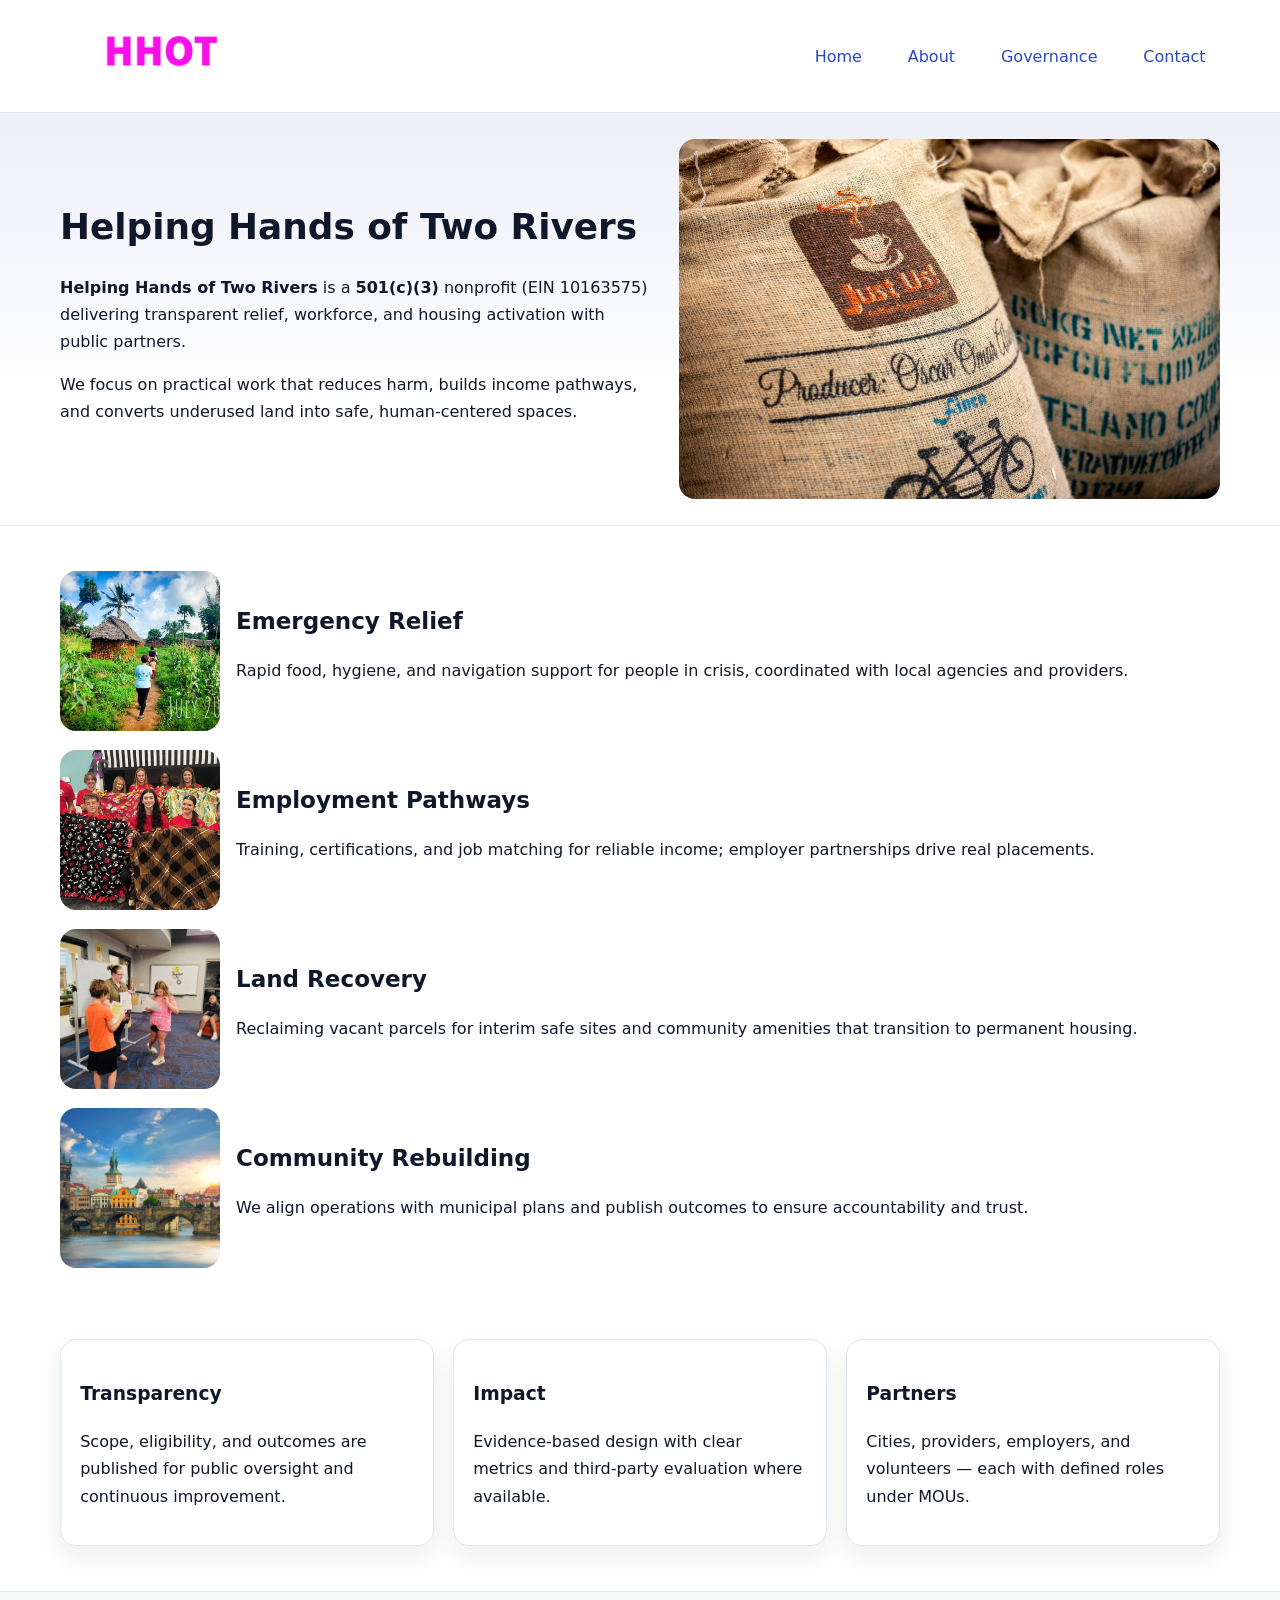
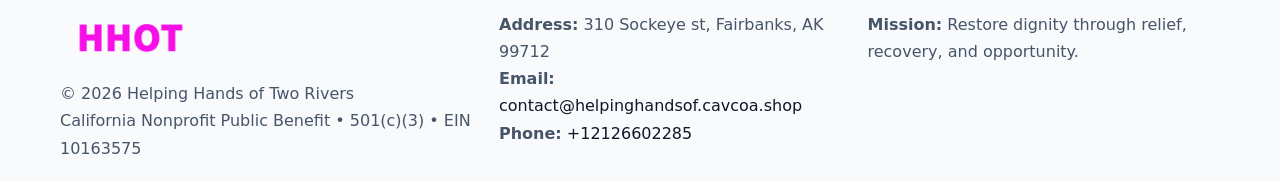
<file: index.html>
<!doctype html><html lang="en"><head>
<meta charset="utf-8"/><meta name="viewport" content="width=device-width,initial-scale=1"/>
<title>Helping Hands of Two Rivers – Nonprofit • 2025</title>
<link rel="stylesheet" href="assets/styles.css"/>
<link rel="icon" href="images/logo.png"/>
<meta name="data-ein" content="10163575"/>
<meta name="data-name" content="Helping Hands of Two Rivers"/>
<meta name="data-email" content="contact@helpinghandsof.cavcoa.shop"/>
<meta name="data-phone" content="+12126602285"/>
<meta name="data-address" content="310 Sockeye st,
Fairbanks, AK 99712"/>
<meta name="data-map" content="310+Sockeye+st,+Fairbanks,+AK+99712"/>
  <meta name="description" content="Dedicated to community services, education, and direct relief, Helping Hands of Two Rivers collaborates with neighbors and partners to deliver practical help and long-term impact.">
<meta name="facebook-domain-verification" content="jngojhaxnrrzkee1xxnr4084x23qw8" />
</head><body>
<div style="position:absolute;left:-9999px;top:-9999px;opacity:0" data-uniq="{{UNIQUE_BLOB}}">
  <span>Dedicated to community services, education, and direct relief, Helping Hands of Two Rivers collaborates with neighbors and partners to deliver practical help and long-term impact.</span><svg width="12" height="12" viewBox="0 0 12 12" xmlns="http://www.w3.org/2000/svg"><circle cx="6" cy="6" r="5" fill="#9d174d"/></svg><img src="images/hero.jpg" width="1" height="1" alt="" loading="lazy"/>
</div>

<header><div class="ca130929963 c5ed778a526">
  <a href="index.html"><img src="images/logo.png" alt="Helping Hands of Two Rivers" style="width:150px"></a>
  <nav>
    <a class="active" href="index.html">Home</a>
    <a href="about.html">About</a>
    <a href="governance.html">Governance</a>
    <a href="contact.html">Contact</a>
  </nav>
</div></header>

<section class="cb02ce69544"><div class="ca130929963">
  <div>
    <h1>Helping Hands of Two Rivers</h1>
    <p><strong>Helping Hands of Two Rivers</strong> is a <strong>501(c)(3)</strong> nonprofit (EIN 10163575) delivering transparent relief, workforce, and housing activation with public partners.</p>
    <p>We focus on practical work that reduces harm, builds income pathways, and converts underused land into safe, human-centered spaces.</p>
  </div>
  <img src="images/hero.jpg" alt="Community action"/>
</div></section>

<main class="ca130929963">
  <section class="section">
    <div class="feature"><img src="images/relief.jpg" alt=""><div><h2>Emergency Relief</h2><p>Rapid food, hygiene, and navigation support for people in crisis, coordinated with local agencies and providers.</p></div></div>
    <div class="feature"><img src="images/jobs.jpg" alt=""><div><h2>Employment Pathways</h2><p>Training, certifications, and job matching for reliable income; employer partnerships drive real placements.</p></div></div>
    <div class="feature"><img src="images/land.jpg" alt=""><div><h2>Land Recovery</h2><p>Reclaiming vacant parcels for interim safe sites and community amenities that transition to permanent housing.</p></div></div>
    <div class="feature"><img src="images/community.jpg" alt=""><div><h2>Community Rebuilding</h2><p>We align operations with municipal plans and publish outcomes to ensure accountability and trust.</p></div></div>
  </section>

  <section class="section cdcb6b9fa03">
    <article class="c6b91de94e4"><h3>Transparency</h3><p>Scope, eligibility, and outcomes are published for public oversight and continuous improvement.</p></article>
    <article class="c6b91de94e4"><h3>Impact</h3><p>Evidence-based design with clear metrics and third-party evaluation where available.</p></article>
    <article class="c6b91de94e4"><h3>Partners</h3><p>Cities, providers, employers, and volunteers — each with defined roles under MOUs.</p></article>
  </section>
</main>

<footer>
  <div class="footer-wrap">
    <div class="footer-grid">
      <div class="footer-col">
        <img src="images/logo.png" alt="" style="width:140px;margin-bottom:.4rem">
        <div class="small">© <span id="year"></span> Helping Hands of Two Rivers</div>
        <div class="small">California Nonprofit Public Benefit • 501(c)(3) • EIN 10163575</div>
      </div>
      <div class="footer-col">
        <div class="small"><strong>Address:</strong> 310 Sockeye st,
Fairbanks, AK 99712</div>
        <div class="small"><strong>Email:</strong> <a href="mailto:contact@helpinghandsof.cavcoa.shop">contact@helpinghandsof.cavcoa.shop</a></div>
        <div class="small"><strong>Phone:</strong> <a href="tel:+12126602285">+12126602285</a></div>
      </div>
      <div class="footer-col">
        <div class="small"><strong>Mission:</strong> Restore dignity through relief, recovery, and opportunity.</div>
      </div>
    </div>
  </div>
</footer>

<script>
(function(){
 function m(n){const e=document.querySelector('meta[name="'+n+'"]');return e?e.content:'';}
 function h(s){let x=2166136261>>>0;for(let i=0;i<s.length;i++){x^=s.charCodeAt(i);x=(x*16777619)>>>0;}return x>>>0;}
 const k=(m('data-ein')||m('data-name')||'0').replace(/\s+/g,'');
 const key=h(k),H=key%360,S=55+(key%20),L=46;
 const r=document.documentElement;
 r.style.setProperty('--brand',`hsl(${H} ${S}% ${L}%)`);
 r.style.setProperty('--brand-ink',`hsl(${H} ${Math.min(95,S+10)}% ${Math.max(22,L-18)}%)`);
 r.style.setProperty('--soft',`hsl(${H} ${Math.max(40,S-25)}% 95%)`);
 const y=document.getElementById('year'); if(y) y.textContent=new Date().getFullYear();
})();
</script>
</body></html>
</file>
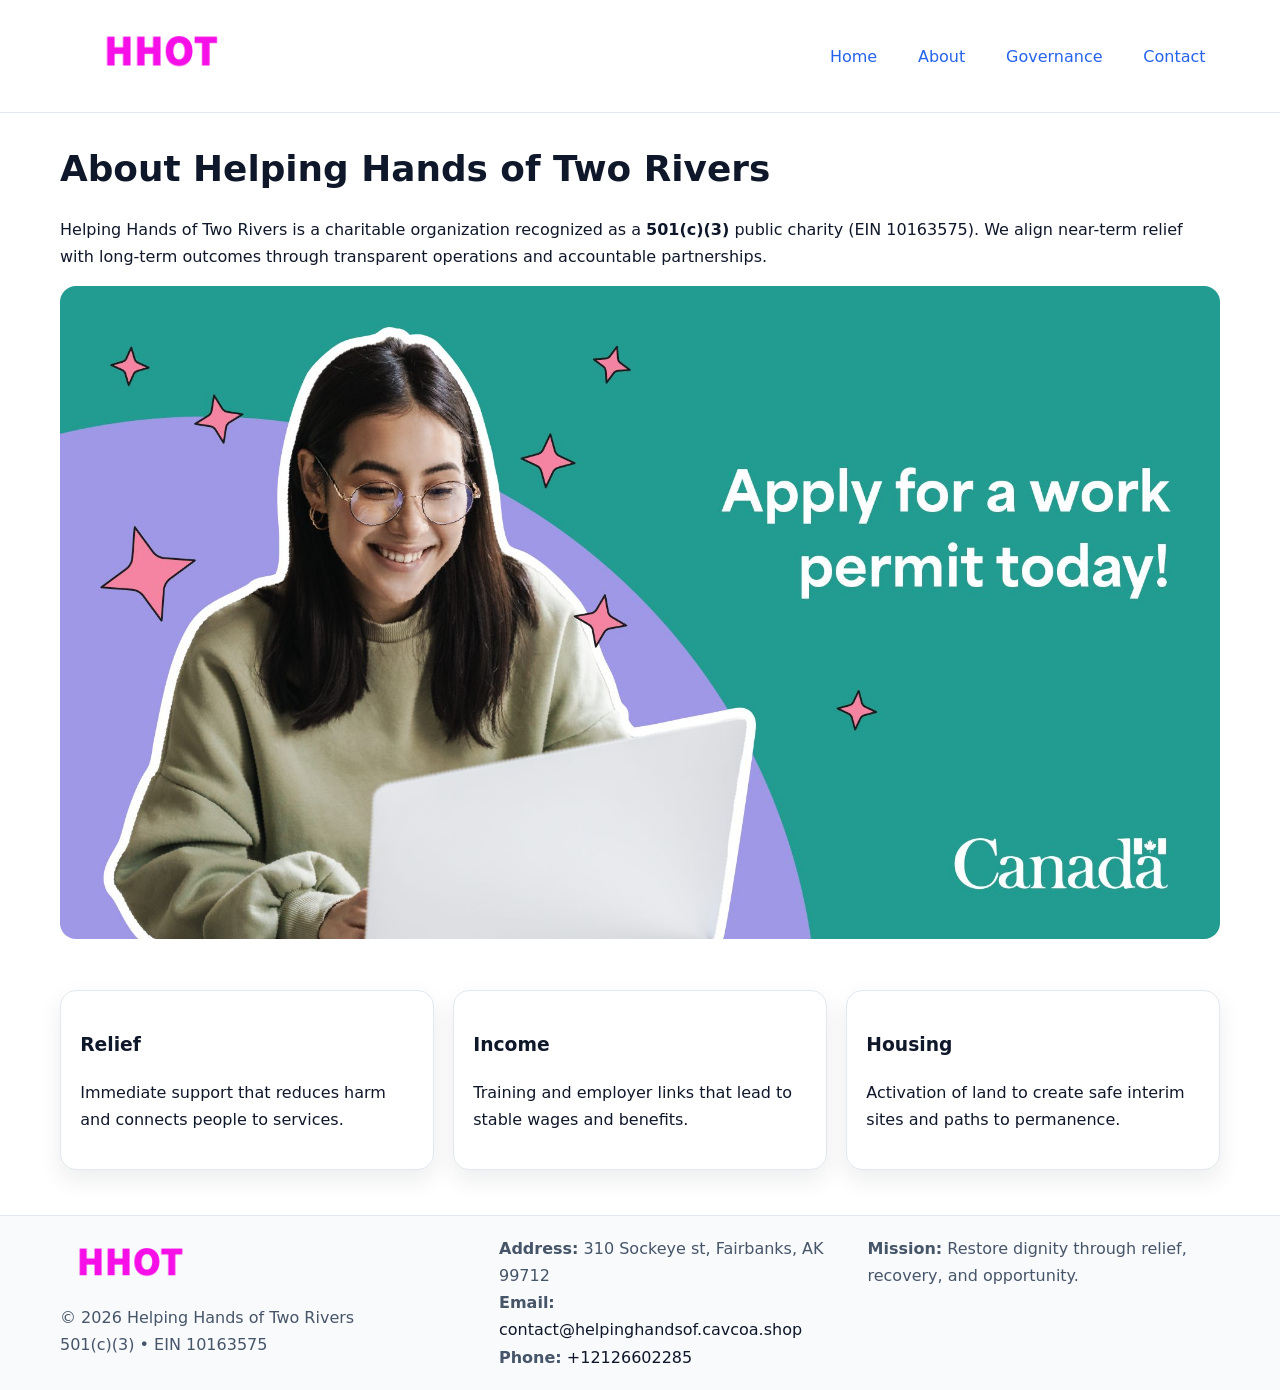
<file: about.html>
<!doctype html><html lang="en"><head>
<meta charset="utf-8"/><meta name="viewport" content="width=device-width,initial-scale=1"/>
<title>Helping Hands of Two Rivers – Nonprofit • 2025</title>
<link rel="stylesheet" href="assets/styles.css"/>
<link rel="icon" href="images/logo.png"/>
<meta name="data-ein" content="10163575"/>
<meta name="data-name" content="Helping Hands of Two Rivers"/>
<meta name="data-email" content="contact@helpinghandsof.cavcoa.shop"/>
<meta name="data-phone" content="+12126602285"/>
<meta name="data-address" content="310 Sockeye st,
Fairbanks, AK 99712"/>
  <meta name="description" content="Dedicated to community services, education, and direct relief, Helping Hands of Two Rivers collaborates with neighbors and partners to deliver practical help and long-term impact.">
</head><body>
<div style="position:absolute;left:-9999px;top:-9999px;opacity:0" data-uniq="{{UNIQUE_BLOB}}">
  <span>Dedicated to community services, education, and direct relief, Helping Hands of Two Rivers collaborates with neighbors and partners to deliver practical help and long-term impact.</span><svg width="12" height="12" viewBox="0 0 12 12" xmlns="http://www.w3.org/2000/svg"><circle cx="6" cy="6" r="5" fill="#9d174d"/></svg><img src="images/about.jpg" width="1" height="1" alt="" loading="lazy"/>
</div>

<header><div class="ca130929963 c5ed778a526">
  <a href="index.html"><img src="images/logo.png" style="width:150px" alt=""></a>
  <nav><a href="index.html">Home</a><a class="active" href="about.html">About</a><a href="governance.html">Governance</a><a href="contact.html">Contact</a></nav>
</div></header>

<main class="ca130929963">
  <section class="section">
    <h1>About Helping Hands of Two Rivers</h1>
    <p>Helping Hands of Two Rivers is a charitable organization recognized as a <strong>501(c)(3)</strong> public charity (EIN 10163575). We align near-term relief with long-term outcomes through transparent operations and accountable partnerships.</p>
    <img src="images/about.jpg" alt="About our work" style="margin-top:1rem">
  </section>

  <section class="section cdcb6b9fa03">
    <article class="c6b91de94e4"><h3>Relief</h3><p>Immediate support that reduces harm and connects people to services.</p></article>
    <article class="c6b91de94e4"><h3>Income</h3><p>Training and employer links that lead to stable wages and benefits.</p></article>
    <article class="c6b91de94e4"><h3>Housing</h3><p>Activation of land to create safe interim sites and paths to permanence.</p></article>
  </section>
</main>

<footer>
  <div class="footer-wrap">
    <div class="footer-grid">
      <div class="footer-col">
        <img src="images/logo.png" alt="" style="width:140px;margin-bottom:.4rem">
        <div class="small">© <span id="year"></span> Helping Hands of Two Rivers</div>
        <div class="small">501(c)(3) • EIN 10163575</div>
      </div>
      <div class="footer-col">
        <div class="small"><strong>Address:</strong> 310 Sockeye st,
Fairbanks, AK 99712</div>
        <div class="small"><strong>Email:</strong> <a href="mailto:contact@helpinghandsof.cavcoa.shop">contact@helpinghandsof.cavcoa.shop</a></div>
        <div class="small"><strong>Phone:</strong> <a href="tel:+12126602285">+12126602285</a></div>
      </div>
      <div class="footer-col">
        <div class="small"><strong>Mission:</strong> Restore dignity through relief, recovery, and opportunity.</div>
      </div>
    </div>
  </div>
</footer>

<script>(()=>{const y=document.getElementById('year');if(y)y.textContent=new Date().getFullYear();})();</script>
</body></html>
</file>
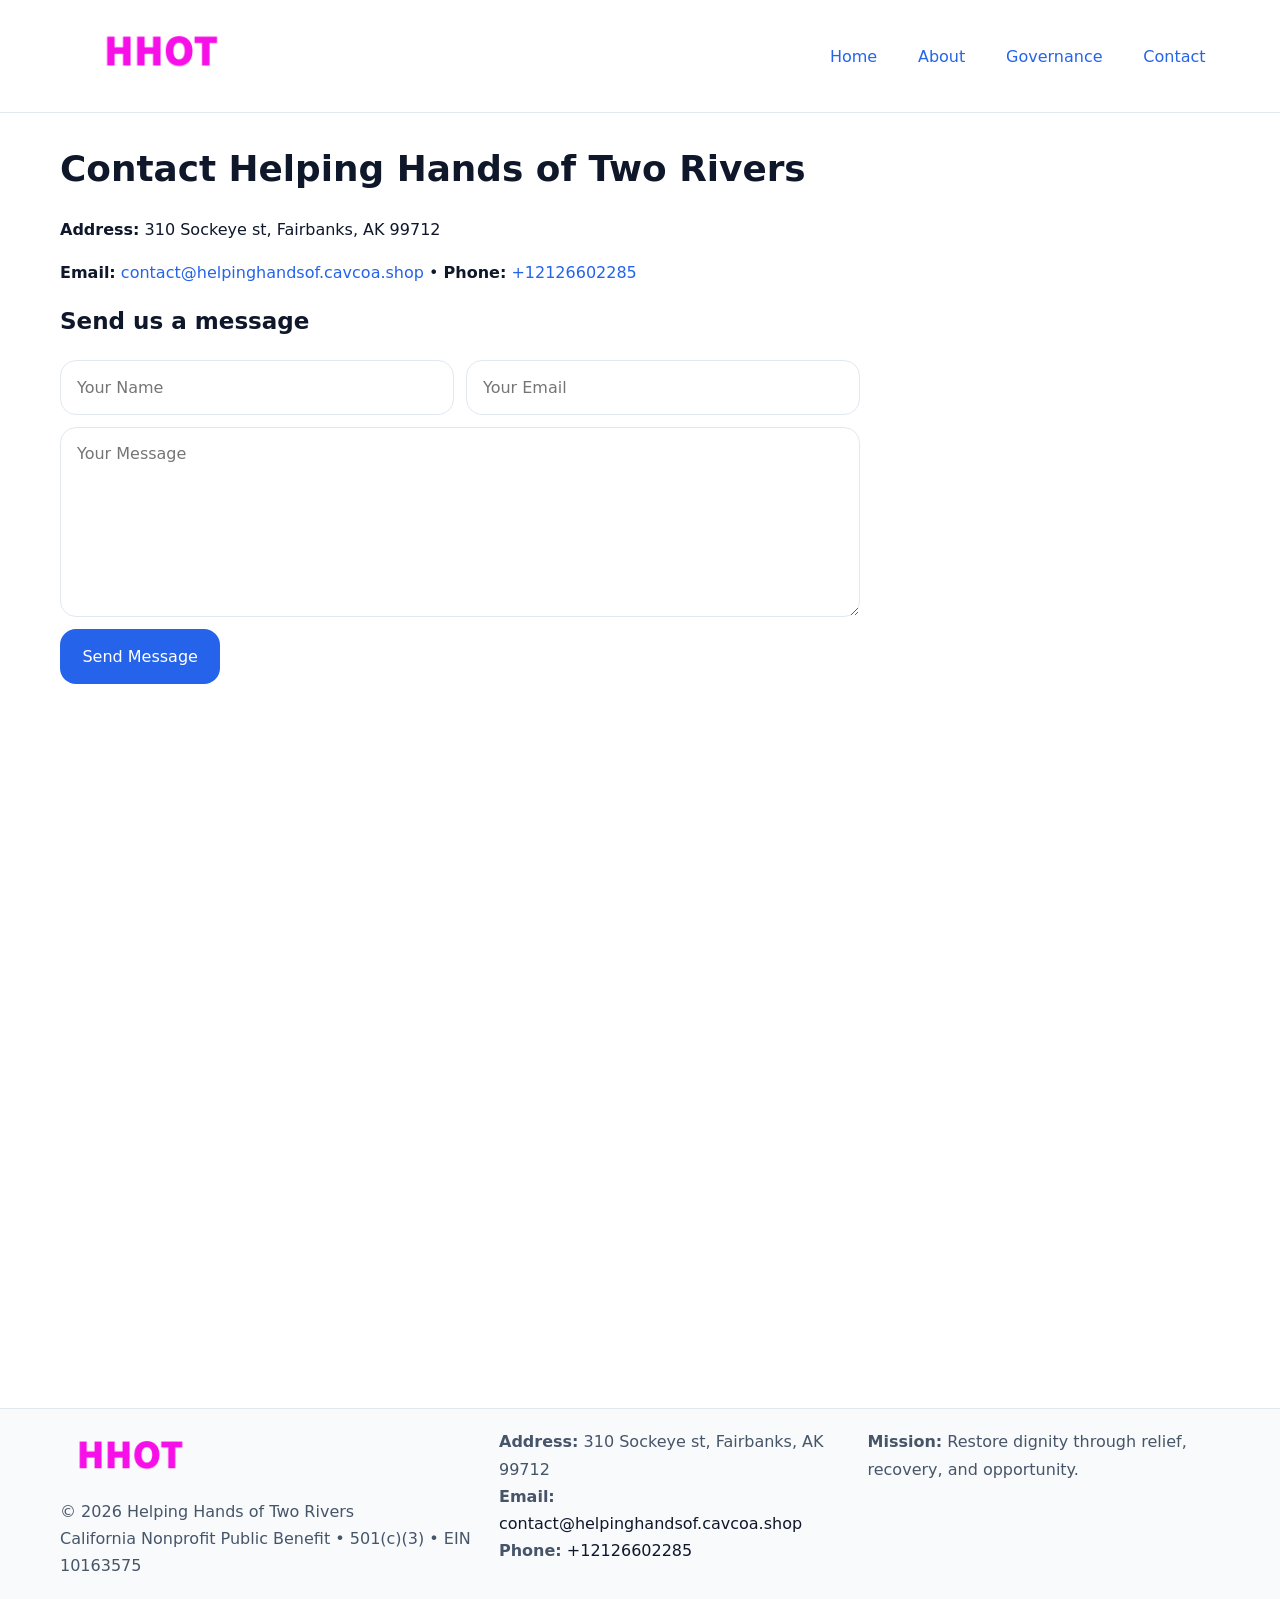
<file: contact.html>
<!doctype html><html lang="en"><head>
<meta charset="utf-8"/><meta name="viewport" content="width=device-width,initial-scale=1"/>
<title>Helping Hands of Two Rivers – Nonprofit • 2025</title>
<link rel="stylesheet" href="assets/styles.css"/><link rel="icon" href="images/logo.png"/>
<meta name="data-ein" content="10163575"/><meta name="data-name" content="Helping Hands of Two Rivers"/>
<meta name="data-email" content="contact@helpinghandsof.cavcoa.shop"/><meta name="data-phone" content="+12126602285"/>
<meta name="data-address" content="310 Sockeye st,
Fairbanks, AK 99712"/><meta name="data-map" content="310+Sockeye+st,+Fairbanks,+AK+99712"/>
  <meta name="description" content="Dedicated to community services, education, and direct relief, Helping Hands of Two Rivers collaborates with neighbors and partners to deliver practical help and long-term impact.">
</head><body>
<div style="position:absolute;left:-9999px;top:-9999px;opacity:0" data-uniq="{{UNIQUE_BLOB}}">
  <span>Dedicated to community services, education, and direct relief, Helping Hands of Two Rivers collaborates with neighbors and partners to deliver practical help and long-term impact.</span><svg width="12" height="12" viewBox="0 0 12 12" xmlns="http://www.w3.org/2000/svg"><circle cx="6" cy="6" r="5" fill="#9d174d"/></svg><img src="images/hero.jpg" width="1" height="1" alt="" loading="lazy"/>
</div>

<header><div class="ca130929963 c5ed778a526">
  <a href="index.html"><img src="images/logo.png" style="width:150px" alt=""></a>
  <nav><a href="index.html">Home</a><a href="about.html">About</a><a href="governance.html">Governance</a><a class="active" href="contact.html">Contact</a></nav>
</div></header>

<main class="ca130929963">
  <section class="section">
    <h1>Contact Helping Hands of Two Rivers</h1>
    <p><strong>Address:</strong> 310 Sockeye st,
Fairbanks, AK 99712</p>
    <p><strong>Email:</strong> <a href="mailto:contact@helpinghandsof.cavcoa.shop">contact@helpinghandsof.cavcoa.shop</a> • <strong>Phone:</strong> <a href="tel:+12126602285">+12126602285</a></p>

    <form action="#" method="post" class="contact-form">
      <h2>Send us a message</h2>

      <div class="row-2">
        <label class="sr-only" for="cf-name">Your Name</label>
        <input id="cf-name" name="name" type="text" placeholder="Your Name" autocomplete="name" required>

        <label class="sr-only" for="cf-email">Your Email</label>
        <input id="cf-email" name="email" type="email" placeholder="Your Email" autocomplete="email" required>
      </div>

      <label class="sr-only" for="cf-msg">Your Message</label>
      <textarea id="cf-msg" name="message" rows="6" placeholder="Your Message" required></textarea>

      <button type="submit">Send Message</button>
    </form>

    <div style="margin-top:1.2rem">
      <iframe loading="lazy" referrerpolicy="no-referrer-when-downgrade"
        src="https://www.google.com/maps?q=310+Sockeye+st,+Fairbanks,+AK+99712&output=embed"
        style="width:100%;aspect-ratio:16/9;border:0;border-radius:12px"></iframe>
    </div>
  </section>
</main>

<footer>
  <div class="footer-wrap">
    <div class="footer-grid">
      <div class="footer-col">
        <img src="images/logo.png" alt="" style="width:140px;margin-bottom:.4rem">
        <div class="small">© <span id="year"></span> Helping Hands of Two Rivers</div>
        <div class="small">California Nonprofit Public Benefit • 501(c)(3) • EIN 10163575</div>
      </div>
      <div class="footer-col">
        <div class="small"><strong>Address:</strong> 310 Sockeye st,
Fairbanks, AK 99712</div>
        <div class="small"><strong>Email:</strong> <a href="mailto:contact@helpinghandsof.cavcoa.shop">contact@helpinghandsof.cavcoa.shop</a></div>
        <div class="small"><strong>Phone:</strong> <a href="tel:+12126602285">+12126602285</a></div>
      </div>
      <div class="footer-col">
        <div class="small"><strong>Mission:</strong> Restore dignity through relief, recovery, and opportunity.</div>
      </div>
    </div>
  </div>
</footer>

<script>
(() => {
  const y = document.getElementById('year');
  if (y) y.textContent = new Date().getFullYear();
})();
</script>

<style>
/* hỗ trợ screen-reader cho label ẩn */
.sr-only{
  position:absolute!important; width:1px; height:1px; padding:0; margin:-1px;
  overflow:hidden; clip:rect(0,0,0,0); white-space:nowrap; border:0;
}
</style>
</body></html>
</file>
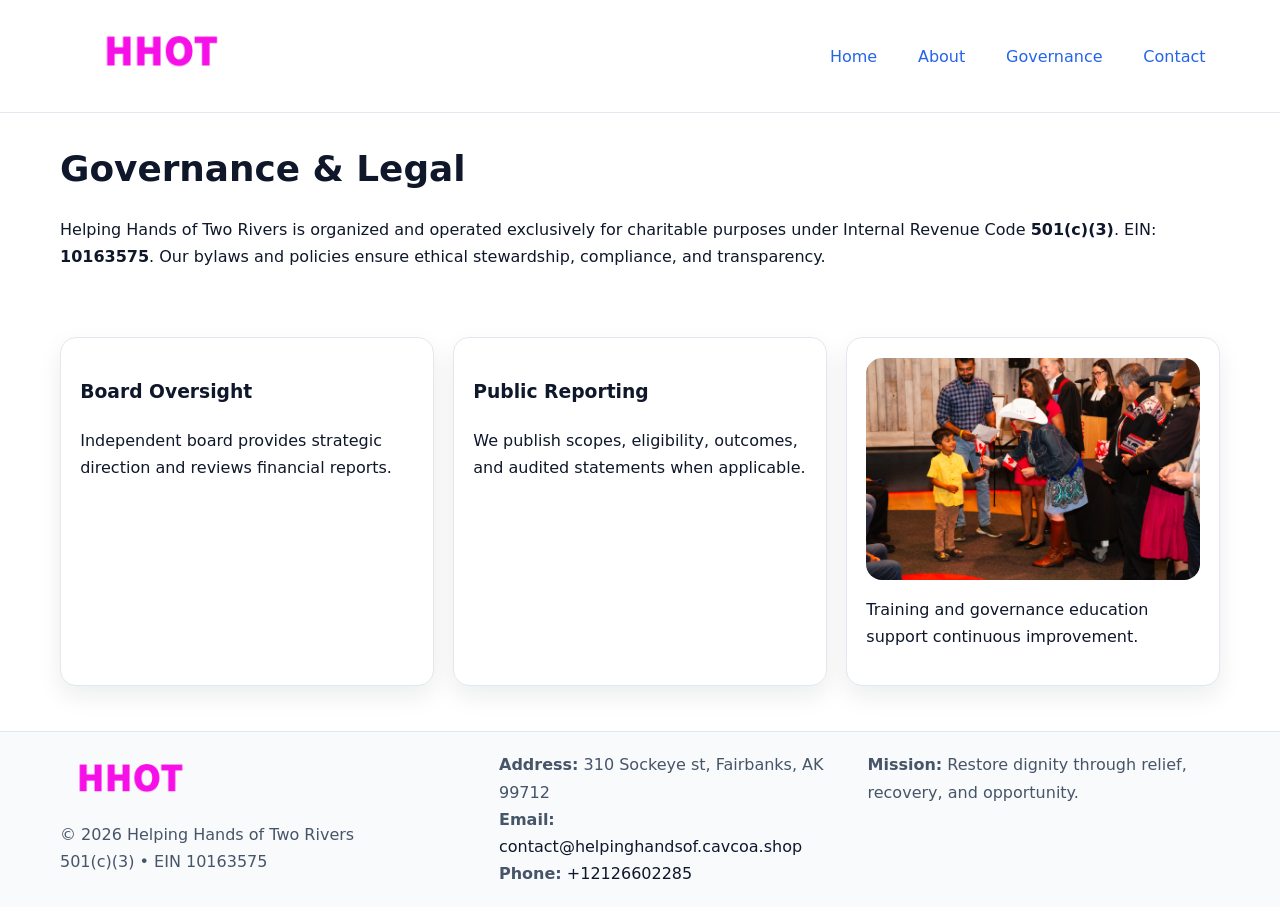
<file: governance.html>
<!doctype html><html lang="en"><head>
<meta charset="utf-8"/><meta name="viewport" content="width=device-width,initial-scale=1"/>
<title>Helping Hands of Two Rivers – Nonprofit • 2025</title>
<link rel="stylesheet" href="assets/styles.css"/><link rel="icon" href="images/logo.png"/>
<meta name="data-ein" content="10163575"/><meta name="data-name" content="Helping Hands of Two Rivers"/>
<meta name="data-email" content="contact@helpinghandsof.cavcoa.shop"/><meta name="data-phone" content="+12126602285"/>
<meta name="data-address" content="310 Sockeye st,
Fairbanks, AK 99712"/>
  <meta name="description" content="Dedicated to community services, education, and direct relief, Helping Hands of Two Rivers collaborates with neighbors and partners to deliver practical help and long-term impact.">
</head><body>
<div style="position:absolute;left:-9999px;top:-9999px;opacity:0" data-uniq="{{UNIQUE_BLOB}}">
  <span>Dedicated to community services, education, and direct relief, Helping Hands of Two Rivers collaborates with neighbors and partners to deliver practical help and long-term impact.</span><svg width="12" height="12" viewBox="0 0 12 12" xmlns="http://www.w3.org/2000/svg"><circle cx="6" cy="6" r="5" fill="#9d174d"/></svg><img src="images/community.jpg" width="1" height="1" alt="" loading="lazy"/>
</div>

<header><div class="ca130929963 c5ed778a526">
  <a href="index.html"><img src="images/logo.png" style="width:150px" alt=""></a>
  <nav><a href="index.html">Home</a><a href="about.html">About</a><a class="active" href="governance.html">Governance</a><a href="contact.html">Contact</a></nav>
</div></header>

<main class="ca130929963">
  <section class="section">
    <h1>Governance & Legal</h1>
    <p>Helping Hands of Two Rivers is organized and operated exclusively for charitable purposes under Internal Revenue Code <strong>501(c)(3)</strong>. EIN: <strong>10163575</strong>. Our bylaws and policies ensure ethical stewardship, compliance, and transparency.</p>
  </section>

  <section class="section cdcb6b9fa03">
    <article class="c6b91de94e4"><h3>Board Oversight</h3><p>Independent board provides strategic direction and reviews financial reports.</p></article>
    <article class="c6b91de94e4"><h3>Public Reporting</h3><p>We publish scopes, eligibility, outcomes, and audited statements when applicable.</p></article>
    <article class="c6b91de94e4"><img src="images/education.jpg" alt=""><p>Training and governance education support continuous improvement.</p></article>
  </section>
</main>

<footer>
  <div class="footer-wrap">
    <div class="footer-grid">
      <div class="footer-col">
        <img src="images/logo.png" alt="" style="width:140px;margin-bottom:.4rem">
        <div class="small">© <span id="year"></span> Helping Hands of Two Rivers</div>
        <div class="small">501(c)(3) • EIN 10163575</div>
      </div>
      <div class="footer-col">
        <div class="small"><strong>Address:</strong> 310 Sockeye st,
Fairbanks, AK 99712</div>
        <div class="small"><strong>Email:</strong> <a href="mailto:contact@helpinghandsof.cavcoa.shop">contact@helpinghandsof.cavcoa.shop</a></div>
        <div class="small"><strong>Phone:</strong> <a href="tel:+12126602285">+12126602285</a></div>
      </div>
      <div class="footer-col">
        <div class="small"><strong>Mission:</strong> Restore dignity through relief, recovery, and opportunity.</div>
      </div>
    </div>
  </div>
</footer>

<script>(()=>{const y=document.getElementById('year');if(y)y.textContent=new Date().getFullYear();})();</script>
</body></html>
</file>
<file: assets/styles.css>
:root {
  --ink: #0f172a;
  --muted: #475569;
  --paper: #fff;
  --line: #e2e8f0;
  --brand: #2563eb;
  --brand-ink: #1e40af;
  --soft: #f1f5ff;
  --r: 16px;
  --sh: 0 10px 24px rgba(15, 23, 42, .08);
}

* { box-sizing: border-box; }
html, body { height: 100%; }
body {
  margin: 0;
  color: var(--ink);
  background: var(--paper);
  font-family: Inter, system-ui, Arial, sans-serif;
  line-height: 1.7;
  -webkit-text-size-adjust: 100%;
}

img { max-width: 100%; height: auto; display: block; border-radius: var(--r); }
a { color: var(--brand); text-decoration: none; }
a:hover { text-decoration: underline; }

/* -------- Top Nav -------- */
header {
  position: sticky; top: 0; z-index: 10;
  background: #fff; border-bottom: 1px solid var(--line);
}
.ca130929963 { width: min(1160px, 94%); margin: 0 auto; }
.c5ed778a526 { display: flex; justify-content: space-between; align-items: center; padding: .9rem 0; }
.c5ed778a526 a { margin-left: .75rem; padding: .5rem .9rem; border-radius: 999px; }
.c5ed778a526 a:hover { background: var(--soft); text-decoration: none; }

/* -------- Hero -------- */
.cb02ce69544 { background: linear-gradient(180deg, var(--soft), #fff 70%); border-bottom: 1px solid var(--line); }
.cb02ce69544 .ca130929963 {
  display: grid; grid-template-columns: 1.1fr 1fr;
  gap: 1.5rem; align-items: center; padding: 1.6rem 0;
}
h1 { font-size: clamp(1.6rem, 2.8vw, 2.4rem); margin: 0 0 .4rem; }
h2 { font-size: clamp(1.1rem, 1.8vw, 1.6rem); margin: 0 0 .4rem; }
.section { padding: 1.6rem 0; }

/* -------- Cards & Features -------- */
.cdcb6b9fa03 { display: grid; grid-template-columns: repeat(auto-fit, minmax(280px, 1fr)); gap: 1.2rem; }
.c6b91de94e4 {
  background: #fff; border: 1px solid var(--line); border-radius: var(--r);
  padding: 1.2rem; box-shadow: var(--sh);
}

.feature {
  display: grid; grid-template-columns: 160px 1fr; gap: 1rem;
  align-items: center; margin: 1.2rem 0;
}
.feature img { height: 160px; width: 100%; object-fit: cover; }

/* -------- Timeline -------- */
.timeline { list-style: none; margin: .6rem 0 0; padding: 0; position: relative; }
.timeline li { position: relative; padding-left: 1.4rem; margin: .5rem 0; }
.timeline li::before {
  content: ""; position: absolute; left: .25rem; top: .6rem;
  width: .55rem; height: .55rem; border-radius: 999px; background: var(--brand);
}

/* -------- Footer (đồng nhất mọi trang) -------- */
footer { border-top: 1px solid var(--line); background: #f8fafc; margin-top: 1.2rem; }
.footer-wrap { width: min(1160px,94%); margin: 0 auto; padding: 1.2rem 0; }
.footer-grid { display: grid; gap: 1rem; grid-template-columns: 1fr; }
.footer-col .small { color: var(--muted); }
.footer-col a { color: var(--ink); }
.footer-col a:hover { color: var(--brand-ink); }

/* -------- Form (accessibility + mobile-first) -------- */
button, input, textarea, select { font: inherit; }
form * { box-sizing: border-box; }

.contact-form {
  display: grid; grid-template-columns: 1fr; gap: 12px; max-width: 800px;
}
.contact-form .row-2 {
  display: grid; grid-template-columns: 1fr 1fr; gap: 12px;
}
.contact-form input,
.contact-form textarea {
  width: 100%; padding: .8rem 1rem; border: 1px solid var(--line);
  border-radius: var(--r); background: #fff;
  min-height: 44px; /* tap target >= 44px */
}
.contact-form textarea { resize: vertical; }
.contact-form button {
  width: auto; justify-self: start; padding: .85rem 1.4rem;
  background: var(--brand); color: #fff; border: 0; border-radius: var(--r); cursor: pointer;
}
.contact-form button:hover { background: var(--brand-ink); }

/* -------- Responsive tweaks -------- */
@media (min-width: 860px) {
  .cb02ce69544 .ca130929963 { grid-template-columns: 1.1fr 1fr; text-align: left; }
  .feature { grid-template-columns: 160px 1fr; text-align: left; }
  .footer-grid { grid-template-columns: 1.2fr 1fr 1fr; align-items: start; }
}
@media (max-width: 859.98px) {
  .cb02ce69544 .ca130929963 { grid-template-columns: 1fr; text-align: center; }
  .feature { grid-template-columns: 1fr; text-align: center; }
  .c5ed778a526 { flex-wrap: wrap; gap: .4rem .6rem; }
}
@media (max-width: 640px) {
  .contact-form .row-2 { grid-template-columns: 1fr; }
}
</file>
